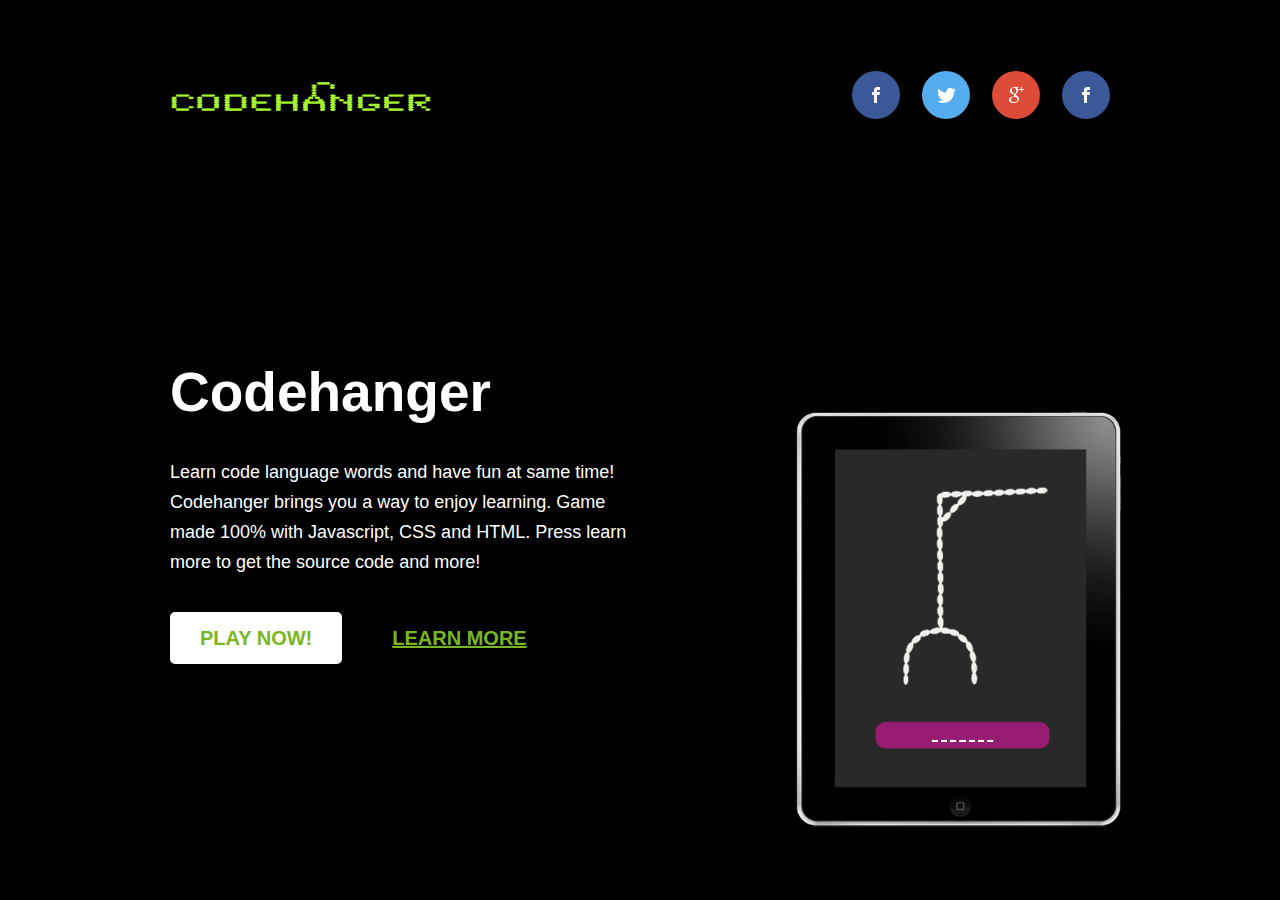
<file: public_html/index.html>
<!DOCTYPE HTML>
<html>
<head>
    <meta charset="utf-8">
    <meta name="viewport" content="width=device-width, initial-scale=1">
    <meta name="description" content="">
    <title>Codehanger</title>
    <link rel="shortcut icon" href="favicon.ico">
    <link rel="stylesheet" href="style.css">
</head>
<body class="no-js">
    <section class="main">
        <header>
            <div class="wrap">
                <div class="logo">
                    <a href="/">
                        <img src="upload/logo.png" width="262" height="52" alt="Codehanger">
                    </a>
                </div><!-- logo -->
                <div class="social">
                    <ul class="clearfix">
                        <li><a class="social-facebook" href="#" title="facebook">facebook</a></li>
                        <li><a class="social-twitter" href="#" title="twitter">twitter</a></li>
                        <li><a class="social-googleplus" href="#" title="google plus">google plus</a></li>
                        <li><a class= "mute" href="#" id= "mute" title= "mute button">toggle sound</a></li>
                    </ul>
                </div><!--social -->

            </div><!-- wrap game description-->
        </header>
        <section class="promo">
            <div class="wrap">
                <div class="promo-text">
                    <div class="promo-title">Codehanger</div>
                    <p>Learn code language words and have fun at same time! Codehanger brings you a way to enjoy learning.
                        Game made 100% with Javascript, CSS and HTML. Press learn more to get the source code and more!</p>
                    <p><a class="promo-button" href="newgame.html">PLAY NOW!</a> &nbsp; <a class="promo-link" href="https://github.com/elifali/codehangers">Learn more</a></p>
                </div><!-- promo-text -->
                <img src="upload/promo.png" width="333" height="551" alt="">
            </div><!-- wrap -->
        </section><!-- promo sectionen ends here-->
    <script src="js/jquery.js"></script>
    <script src="js/library.js"></script>
    <script src="js/script.js"></script>
    <script src="js/retina.js"></script>
    <audio id="background_audio" preload="auto" src="music/musictrack1.mp3" loop="true" autobuffer>
Your webbbrowser is not supported.
</audio>

<script> /* script made for the audio to not repeat or stop when changing html page, it continues the song when you switch html page  */
/* Sets up the cookie value and when it expires */
function setCookie(c_name,value,exdays)
{
    var exdate=new Date();
    exdate.setDate(exdate.getDate() + exdays);
    var c_value=escape(value) + ((exdays==null) ? "" : "; expires="+exdate.toUTCString());
    document.cookie=c_name + "=" + c_value;
}

function getCookie(c_name)
{
    var i,x,y,ARRcookies=document.cookie.split(";");
    for (i=0;i<ARRcookies.length;i++)
    {
      x=ARRcookies[i].substr(0,ARRcookies[i].indexOf("="));
      y=ARRcookies[i].substr(ARRcookies[i].indexOf("=")+1);
      x=x.replace(/^\s+|\s+$/g,"");
      if (x==c_name)
        {
        return unescape(y);
        }
      }
}
/*Gets the elment "audio" which is our mp3 track and continues to play the song based on currenttime and how far the song got before you switched html page */
var song = document.getElementsByTagName('audio')[0];
var played = false;
var tillPlayed = getCookie('timePlayed');
function update()
{
    if(!played){
        if(tillPlayed){
        song.currentTime = tillPlayed;
        song.play();
        played = true;
        }
        else {
                song.play();
                played = true;
        }
    }

    else {
    setCookie('timePlayed', song.currentTime);
    }
}
/*updates the track cookie  */
setInterval(update,1000);
</script>
<script>
var audio = document.getElementById('background_audio');

/*Mute function for the song to stop playing when you click the mute button */
document.getElementById('mute').addEventListener('click', function (e)
{
    e = e || window.event;
    audio.muted = !audio.muted;
    e.preventDefault();
}, false);
</script>

</body>
</html>
</file>
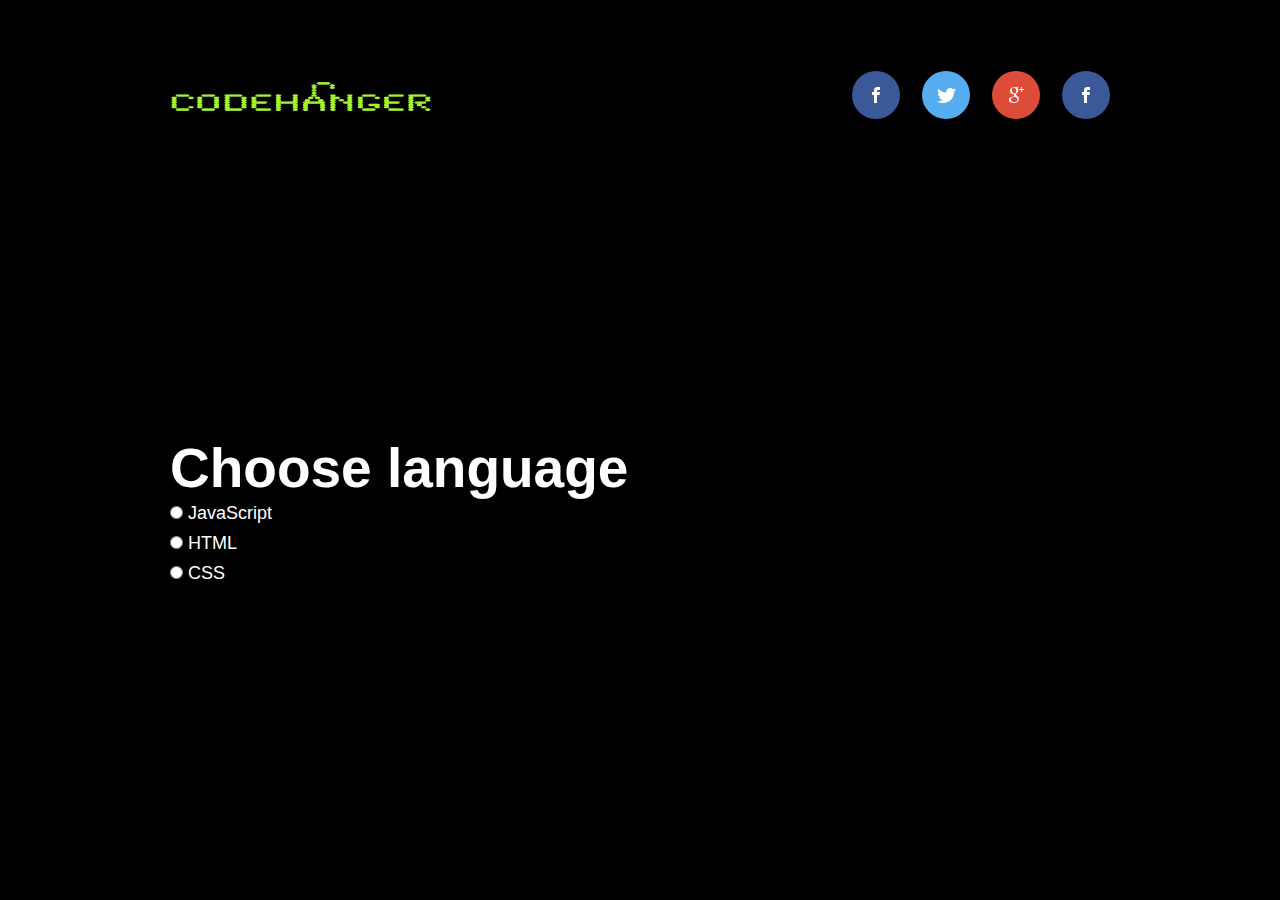
<file: public_html/newgame.html>
<!DOCTYPE HTML>
<html>
<head>
    <meta charset="utf-8">
    <meta name="viewport" content="width=device-width, initial-scale=1">
    <meta name="description" content="">
    <title>Codehanger</title>
    <link rel="shortcut icon" href="favicon.ico">
    <link rel="stylesheet" href="style.css">
</head>
<body class="no-js">
    <section class="main">
        <header>
            <div class="wrap"> <!-- Wrap -->
                <div class="logo">
                    <a href="/">
                        <img src="upload/logo.png" width="262" height="52" alt="Codehanger">
                    </a>
                </div>
                <div class="social"> <!-- Social -->
                    <ul class="clearfix">
                        <li><a class="social-facebook" href="#" title="facebook">facebook</a></li>
                        <li><a class="social-twitter" href="#" title="twitter">twitter</a></li>
                        <li><a class="social-googleplus" href="#" title="google plus">google plus</a></li>
                        <li><a class= "mute" href="#" id= "mute" title= "mute button">toggle sound</a></li>
                    </ul>
                </div>

            </div>
        </header>
        <section class="promo">
            <div class="wrap"> <!-- Wrappp -->
                <div class="promo-text">
                    <div class="promo-title">Choose language</div>
                    <input type="radio" name="option" value="javascript" onclick="location.href='rules/hangman-rulejavascript.html'"/> JavaScript <br/>
                    <input type="radio" name="option" value="html" onclick="location.href='rules/hangman-rulehtml.html'" /> HTML<br/>
                     <input type="radio" name="option" value="css " onclick="location.href='rules/hangman-rulecss.html'"/> CSS <br/>
            </div>
        </section>
        <!--scripts-->
<script src="js/jquery.js"></script>
<script src="js/library.js"></script>
<script src="js/script.js"></script>
<script src="js/retina.js"></script>
    
<audio id="background_audio" preload="auto" src="music/musictrack1.mp3" loop autobuffer> <!--audio-->
	Your webbbrowser is not supported.
</audio>

<script>

function setCookie(c_name,value,exdays)
{
    var exdate = new Date();
    exdate.setDate( exdate.getDate() + exdays );
    var c_value = escape( value ) + ( ( exdays==null ) ? "" : "; expires="+exdate.toUTCString() );
    document.cookie = c_name + "=" + c_value;
}

function getCookie( c_name )
{
    var i,x,y,ARRcookies = document.cookie.split(";");
    for ( i=0; i<ARRcookies.length; i++ )
    {
      x = ARRcookies[i].substr( 0,ARRcookies[i].indexOf( "=" ) );
      y = ARRcookies[i].substr( ARRcookies[i].indexOf( "=" ) +1 );
      x = x.replace( /^\s+|\s+$/g,"" );
      if ( x == c_name )
        {
        	return unescape(y);
        }
      }
}

var song = document.getElementsByTagName('audio')[0];
var played = false;
var tillPlayed = getCookie('timePlayed');
function update()
{
    if( !played ){
        if(tillPlayed){
        song.currentTime = tillPlayed;
        song.play();
        played = true;
        }
        else {
                song.play();
                played = true;
        }
    }

    else {
    setCookie( 'timePlayed', song.currentTime );
    }
}
setInterval(update,1000);
</script>
<script>
var audio = document.getElementById('background_audio');

document.getElementById('mute').addEventListener('click', function (e)
{
    e = e || window.event;
    audio.muted = !audio.muted;
    e.preventDefault();
}, false);
</script>
</file>
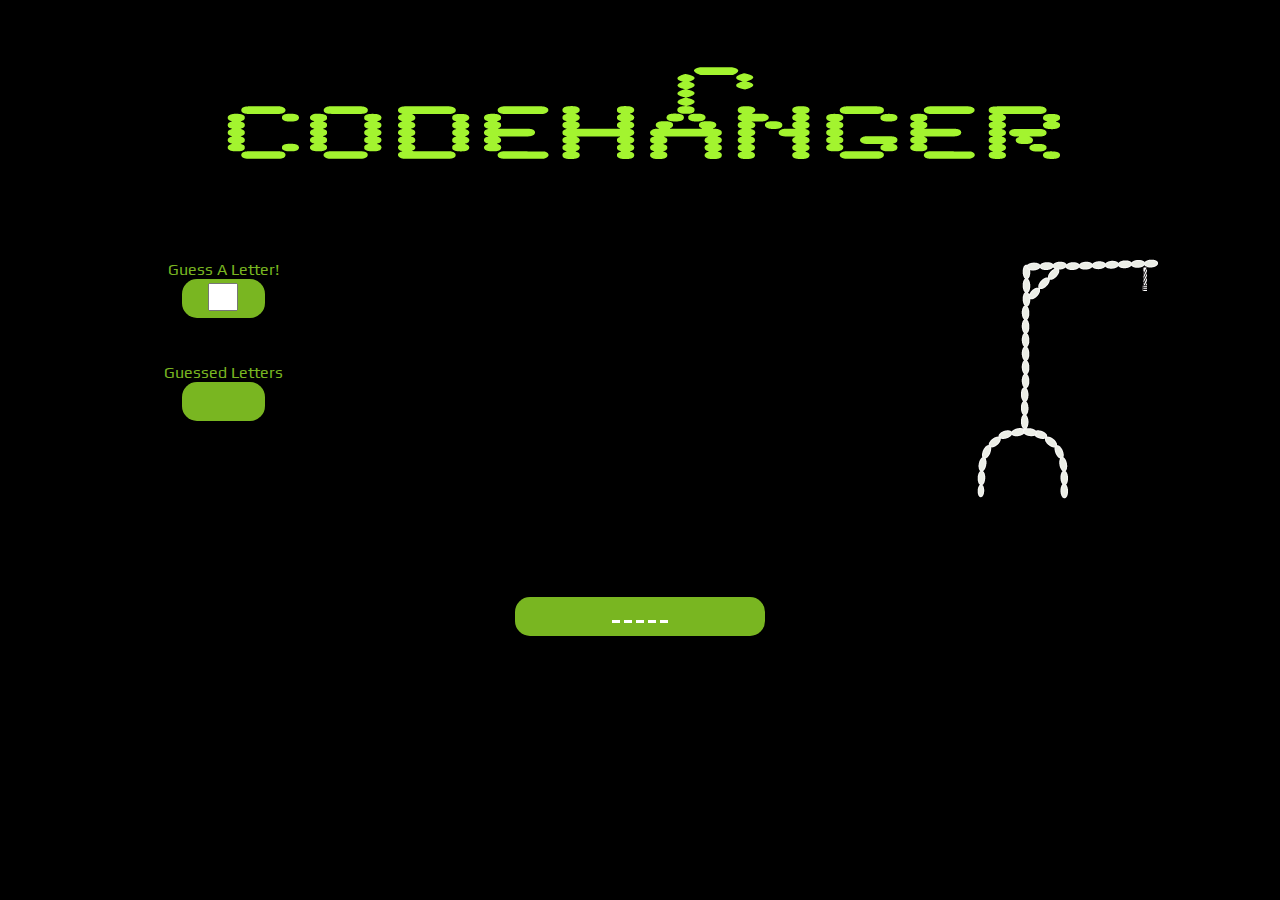
<file: public_html/rules/hangman-rulecss.html>
<!doctype html>
<html>
<head>
    <title>Hangman Game</title>

    <link href='http://fonts.googleapis.com/css?family=Play' rel='stylesheet' type='text/css'>
    <link rel="stylesheet" type="text/css" href="../page.css">
    <link rel="stylesheet" type="text/css" href="../lib/sweet-alert.css">
    <script src="../lib/sweet-alert.min.js"></script>
</head>
<div class="logo1">
<img src="../images/codehangerlogo.png" alt="codehanger">
</div>

<body>
  <audio id="background_audio" preload="auto" src="../music/musictrack1.mp3" loop="true" autobuffer>
Unsupported in Firefox
</audio>

<script>

function setCookie(c_name,value,exdays)
{
    var exdate=new Date();
    exdate.setDate(exdate.getDate() + exdays);
    var c_value=escape(value) + ((exdays==null) ? "" : "; expires="+exdate.toUTCString());
    document.cookie=c_name + "=" + c_value;
}

function getCookie(c_name)
{
    var i,x,y,ARRcookies=document.cookie.split(";");
    for (i=0;i<ARRcookies.length;i++)
    {
      x=ARRcookies[i].substr(0,ARRcookies[i].indexOf("="));
      y=ARRcookies[i].substr(ARRcookies[i].indexOf("=")+1);
      x=x.replace(/^\s+|\s+$/g,"");
      if (x==c_name)
        {
        return unescape(y);
        }
      }
}

var song = document.getElementsByTagName('audio')[0];
var played = false;
var tillPlayed = getCookie('timePlayed');
function update()
{
    if(!played){
        if(tillPlayed){
        song.currentTime = tillPlayed;
        song.play();
        played = true;
        }
        else {
                song.play();
                played = true;
        }
    }

    else {
    setCookie('timePlayed', song.currentTime);
    }
}
setInterval(update,1000);
</script>
<script>
var audio = document.getElementById('background_audio');

document.getElementById('mute').addEventListener('click', function (e)
{
    e = e || window.event;
    audio.muted = !audio.muted;
    e.preventDefault();
}, false);
</script>

  <!-- Inkludera jQuery -->
<script src="https://code.jquery.com/jquery-1.9.1.min.js"></script>
    <div class='topmatter'> <!-- encloses topmatter -->
      <div class='hang-container'>
        <div class='scaffolding-top'></div>
        <div class='scaffolding-left'></div>

        <div class='draw-area'>
          <div class='rope'></div>
        </div>

        <div class='scaffolding-base'></div>
      </div>
      <div class='side-container'>
        <div class='container-title'>Guess A Letter!</div>
        <div class='input-area'>
          <input id='letter-input' type='text' maxlength='1'>
        </div>
      </div>

      <div class='side-container'>
        <div class='container-title'>Guessed Letters</div>
        <div id="wrong-letters" class='input-area'></div>
      </div>
    </div>
    <div class='bottommatter'>
        <div class='word-box'>
            <div class='word-display'>
            </div>
        </div>
    </div>
</body>
<script src='../ui.js'></script>
<script src='rules-css.js'></script>
<script src='../game.js'></script>
</html>
</file>
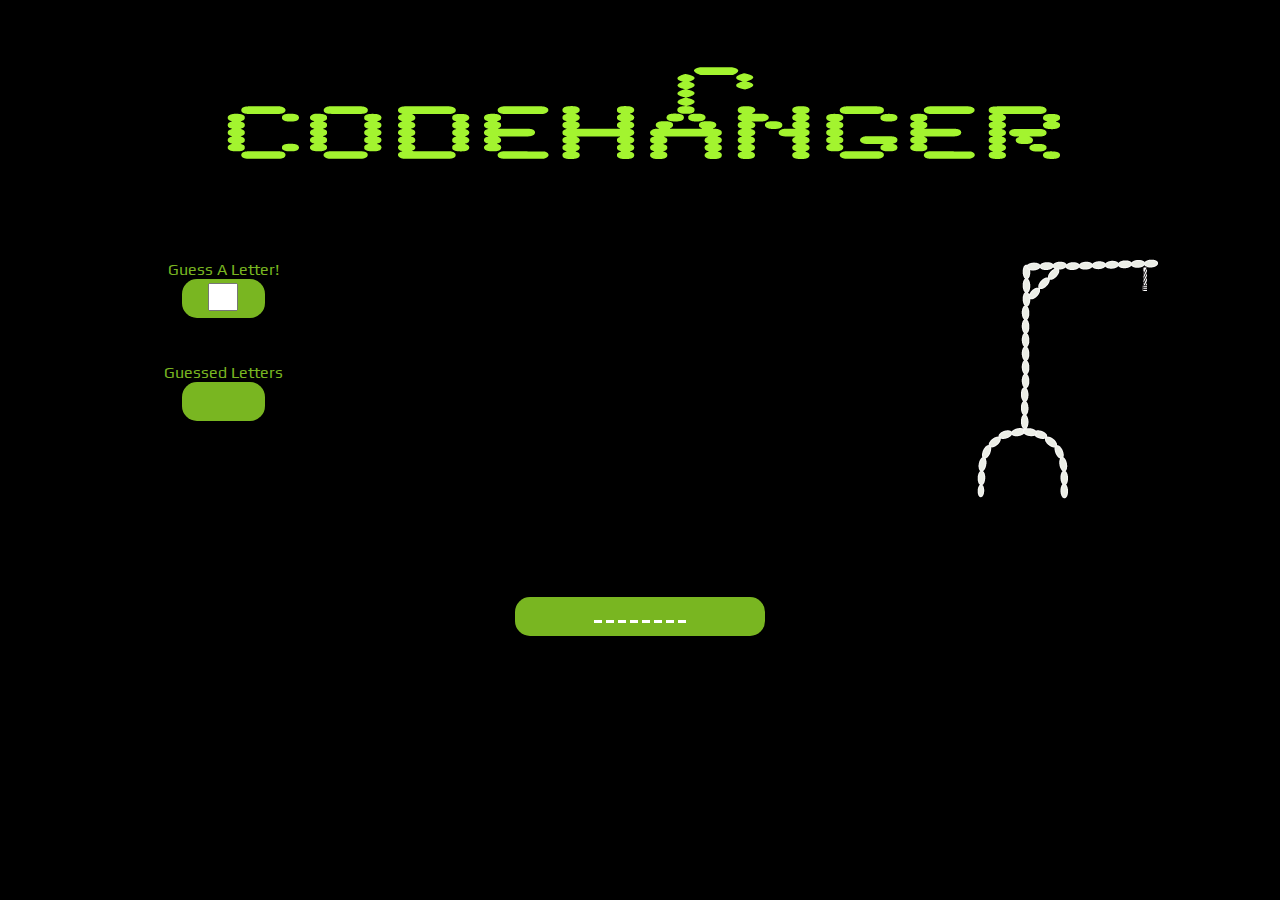
<file: public_html/rules/hangman-rulehtml.html>
<!doctype html>
<html>
<head>
    <title>Hangman Game</title>

    <link href='http://fonts.googleapis.com/css?family=Play' rel='stylesheet' type='text/css'>
    <link rel="stylesheet" type="text/css" href="../page.css">
    <link rel="stylesheet" type="text/css" href="../lib/sweet-alert.css">
    <script src="../lib/sweet-alert.min.js"></script>
</head>
<div class="logo1">
<img src="../images/codehangerlogo.png" alt="codehanger">
</div>

<body>
  <audio id="background_audio" preload="auto" src="../music/musictrack1.mp3" loop="true" autobuffer>
Unsupported in Firefox
</audio>

<script>

function setCookie(c_name,value,exdays)
{
    var exdate=new Date();
    exdate.setDate(exdate.getDate() + exdays);
    var c_value=escape(value) + ((exdays==null) ? "" : "; expires="+exdate.toUTCString());
    document.cookie=c_name + "=" + c_value;
}

function getCookie(c_name)
{
    var i,x,y,ARRcookies=document.cookie.split(";");
    for (i=0;i<ARRcookies.length;i++)
    {
      x=ARRcookies[i].substr(0,ARRcookies[i].indexOf("="));
      y=ARRcookies[i].substr(ARRcookies[i].indexOf("=")+1);
      x=x.replace(/^\s+|\s+$/g,"");
      if (x==c_name)
        {
        return unescape(y);
        }
      }
}

var song = document.getElementsByTagName('audio')[0];
var played = false;
var tillPlayed = getCookie('timePlayed');
function update()
{
    if(!played){
        if(tillPlayed){
        song.currentTime = tillPlayed;
        song.play();
        played = true;
        }
        else {
                song.play();
                played = true;
        }
    }

    else {
    setCookie('timePlayed', song.currentTime);
    }
}
setInterval(update,1000);
</script>
<script>
var audio = document.getElementById('background_audio');

document.getElementById('mute').addEventListener('click', function (e)
{
    e = e || window.event;
    audio.muted = !audio.muted;
    e.preventDefault();
}, false);
</script>

  <!-- Inkludera jQuery -->
<script src="https://code.jquery.com/jquery-1.9.1.min.js"></script>
    <div class='topmatter'> <!-- encloses topmatter -->
      <div class='hang-container'>
        <div class='scaffolding-top'></div>
        <div class='scaffolding-left'></div>

        <div class='draw-area'>
          <div class='rope'></div>
        </div>

        <div class='scaffolding-base'></div>
      </div>
      <div class='side-container'>
        <div class='container-title'>Guess A Letter!</div>
        <div class='input-area'>
          <input id='letter-input' type='text' maxlength='1'>
        </div>
      </div>

      <div class='side-container'>
        <div class='container-title'>Guessed Letters</div>
        <div id="wrong-letters" class='input-area'></div>
      </div>
    </div>
    <div class='bottommatter'>
        <div class='word-box'>
            <div class='word-display'>
            </div>
        </div>
    </div>
</body>
<script src='../ui.js'></script>
<script src='rules-html.js'></script>
<script src='../game.js'></script>
</html>
</file>
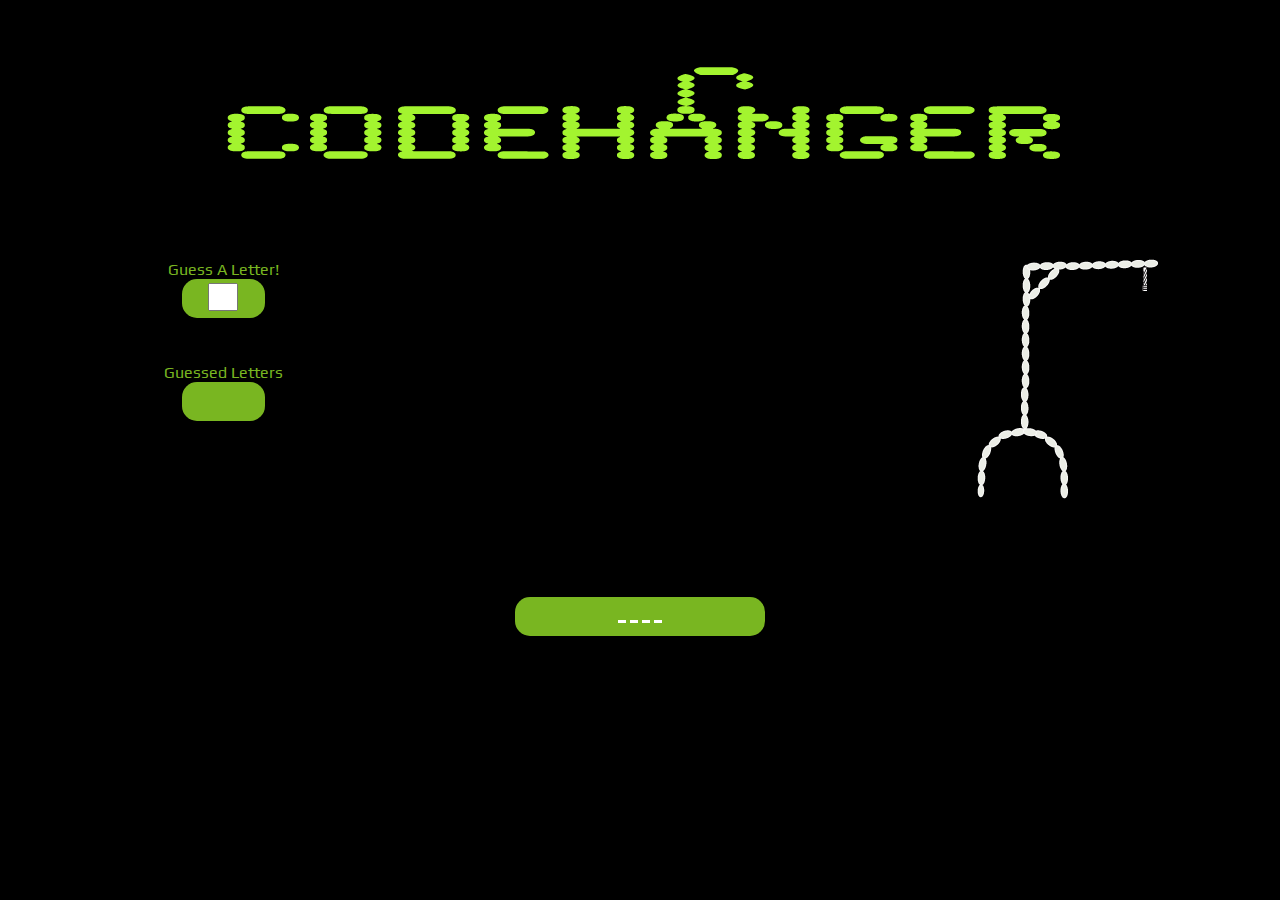
<file: public_html/rules/hangman-rulejavascript.html>
<!doctype html>
<html>
<head>
    <title>Hangman Game</title>
    <!-- links to fonts, stylesheets and scripts -->
    <link href='http://fonts.googleapis.com/css?family=Play' rel='stylesheet' type='text/css'>
    <link rel="stylesheet" type="text/css" href="../page.css">
    <link rel="stylesheet" type="text/css" href="../lib/sweet-alert.css">
    <script src="../lib/sweet-alert.min.js"></script>
    <!-- end of links to fonts, stylesheets and scripts -->
</head>
<!--dividing a img to a divclass-->
<div class="logo1">
<img src="../images/codehangerlogo.png" alt="codehanger">
</div>
<!--end of div-->

<body>
  <!--audio insert-->
  <audio id="background_audio" preload="auto" src="../music/musictrack1.mp3" loop="true" autobuffer>
Unsupported in Firefox
</audio>


<script>

function setCookie(c_name,value,exdays)
{
    var exdate=new Date();
    exdate.setDate(exdate.getDate() + exdays);
    var c_value=escape(value) + ((exdays==null) ? "" : "; expires="+exdate.toUTCString());
    document.cookie=c_name + "=" + c_value;
}

function getCookie(c_name)
{
    var i,x,y,ARRcookies=document.cookie.split(";");
    for (i=0;i<ARRcookies.length;i++)
    {
      x=ARRcookies[i].substr(0,ARRcookies[i].indexOf("="));
      y=ARRcookies[i].substr(ARRcookies[i].indexOf("=")+1);
      x=x.replace(/^\s+|\s+$/g,"");
      if (x==c_name)
        {
        return unescape(y);
        }
      }
}

var song = document.getElementsByTagName('audio')[0];
var played = false;
var tillPlayed = getCookie('timePlayed');
function update()
{
    if(!played){
        if(tillPlayed){
        song.currentTime = tillPlayed;
        song.play();
        played = true;
        }
        else {
                song.play();
                played = true;
        }
    }

    else {
    setCookie('timePlayed', song.currentTime);
    }
}
setInterval(update,1000);
</script>
<script>
var audio = document.getElementById('background_audio');

document.getElementById('mute').addEventListener('click', function (e)
{
    e = e || window.event;
    audio.muted = !audio.muted;
    e.preventDefault();
}, false);
</script><!--end of audio-->

  <!-- Inkludera jQuery -->
<script src="https://code.jquery.com/jquery-1.9.1.min.js"></script>
    <div class='topmatter'> <!-- encloses topmatter -->
      <div class='hang-container'>
        <div class='scaffolding-top'></div>
        <div class='scaffolding-left'></div>

        <div class='draw-area'>
          <div class='rope'></div>
        </div>

        <div class='scaffolding-base'></div>
      </div>
      <div class='side-container'>
        <div class='container-title'>Guess A Letter!</div>
        <div class='input-area'>
          <input id='letter-input' type='text' maxlength='1'>
        </div>
      </div>

      <div class='side-container'>
        <div class='container-title'>Guessed Letters</div>
        <div id="wrong-letters" class='input-area'></div>
      </div>
    </div>
    <div class='bottommatter'>
        <div class='word-box'>
            <div class='word-display'>
            </div>
        </div>
    </div>
</body>
<script src='../ui.js'></script>
<script src='rules-javascript.js'></script>
<script src='../game.js'></script>
</html>
</file>
<file: public_html/page.css>
body {
    font-family: 'Play';
    font-weight:normal;
    font-size:16px;
	background-color: #000;
}
/* Topmatter */
.topmatter {
    height:210px;
}
.bottommatter{
    background: #000;
    height:auto;
}
/* For the left 'Guess A Letter!' and 'Guessed Letter' boxes. */
.side-container {
    margin-top:45px;
    margin-left:130px;
    width:170px;
    text-align:center;
}
.container-title {
    color:#79b621;
}
.input-area {
    width:75px;
    height:31px;
    margin:auto;
    padding:3pt;
    border: none;
    -moz-border-radius:15px;
    -webkit-border-radius:15px;
    border-radius:15px;
    background:#79b621;
}
#letter-input {
    width:17pt;
    font-size:14pt;
    text-align:center;
}
.guessed-letter {
    color: #FFF;
}
/* Word Box */
.word-box {
    width:250px;
    margin:auto;
    margin-top:10%;
    text-align:center;
}
.word-display {
    background:#79b621;
    border: none;
    height:31px;
    padding:3pt;
    -moz-border-radius:15px;
    -webkit-border-radius:15px;
    border-radius:15px;
}
.shown-letter {
    border-bottom: 3px #fff solid;
    padding: 0 2px;
    margin: 0 2px;
    color:#fff;
}
/* Hangman Area */
.hang-container {
    margin-top:-10px;
    margin-right: 90px;
    width:220px;
    height:255px;
    float:right;
    background-image: url("images/hangerAY.png");

}



.head {
    margin-top: 1px;
    margin-left: 167px;
    height:30px;
    width:30px;
    background-image: url("images/head.png");

}
.armbox {
    width:100px;
    margin-left: 132px;
    margin-top: -2px;
}
.leftarm {
    float:left;
    height:10px;
    width:45px;
    background-image: url("images/leftarm.png");
}
.rightarm {
    float:right;
    height:10px;
    width:45px;
    background-image: url("images/rightarm.png");
}
.torso {
    margin:auto;
    width:20px;
    height:50px;
    background-image: url("images/torso.png");
}
.legbox {
    margin-left:166px;
    height:60px;
    width:30px;
}
.leftleg {
    float:left;
    width:10px;
    height:56px;
    margin-left: 2px;
    margin-top:-7px;
    background-image: url("images/leftleg.png");
}
.rightleg {
    float:right;
    width:10px;
    height:60px;
    margin-left: 93px;
    margin-top:-5px;
    background-image: url("images/rightleg.png");
}
.pelvis {
    margin:auto;
    height:10px;
    width:10px;
    background:#000;
}


.logo1 {
    display: block;
    margin-left: 17%;
		margin-top: 2%;
	}

.rope {
    margin:auto;
    height:25px;
    width:5px;
    margin-left: 180px;
    margin-top: 16px;
    background-image: url("images/rope.png");
</file>
<file: public_html/lib/sweet-alert.css>
@import url(//fonts.googleapis.com/css?family=Open+Sans:400,600,700,300);
.sweet-overlay {
  background-color: rgba(0, 0, 0, 0.4);
  position: fixed;
  left: 0;
  right: 0;
  top: 0;
  bottom: 0;
  display: none;
  z-index: 1000; }

.sweet-alert {
  background-color: white;
  font-family: 'Open Sans', sans-serif;
  width: 478px;
  padding: 17px;
  border-radius: 5px;
  text-align: center;
  position: fixed;
  left: 50%;
  top: 50%;
  margin-left: -256px;
  margin-top: -200px;
  overflow: hidden;
  display: none;
  z-index: 2000; }
  @media all and (max-width: 540px) {
    .sweet-alert {
      width: auto;
      margin-left: 0;
      margin-right: 0;
      left: 15px;
      right: 15px; } }
  .sweet-alert h2 {
    color: #575757;
    font-size: 30px;
    text-align: center;
    font-weight: 600;
    text-transform: none;
    position: relative;
    margin: 25px 0;
    padding: 0;
    line-height: 25px;
    display: block; }
  .sweet-alert p {
    color: #797979;
    font-size: 16px;
    text-align: center;
    font-weight: 300;
    position: relative;
    margin: 0;
    padding: 0;
    line-height: normal; }
  .sweet-alert button {
    background-color: #AEDEF4;
    color: white;
    border: none;
    box-shadow: none;
    font-size: 17px;
    font-weight: 500;
    border-radius: 5px;
    padding: 10px 32px;
    margin: 26px 5px 0 5px;
    cursor: pointer; }
    .sweet-alert button:focus {
      outline: none;
      box-shadow: 0 0 2px rgba(128, 179, 235, 0.5), inset 0 0 0 1px rgba(0, 0, 0, 0.05); }
    .sweet-alert button:hover {
      background-color: #a1d9f2; }
    .sweet-alert button:active {
      background-color: #81ccee; }
    .sweet-alert button.cancel {
      background-color: #D0D0D0; }
      .sweet-alert button.cancel:hover {
        background-color: #c8c8c8; }
      .sweet-alert button.cancel:active {
        background-color: #b6b6b6; }
      .sweet-alert button.cancel:focus {
        box-shadow: rgba(197, 205, 211, 0.8) 0px 0px 2px, rgba(0, 0, 0, 0.0470588) 0px 0px 0px 1px inset !important; }
    .sweet-alert button::-moz-focus-inner {
      border: 0; }
  .sweet-alert[data-has-cancel-button=false] button {
    box-shadow: none !important; }
  .sweet-alert .icon {
    width: 80px;
    height: 80px;
    border: 4px solid gray;
    border-radius: 50%;
    margin: 20px auto;
    padding: 0;
    position: relative;
    box-sizing: content-box; }
    .sweet-alert .icon.error {
      border-color: #F27474; }
      .sweet-alert .icon.error .x-mark {
        position: relative;
        display: block; }
      .sweet-alert .icon.error .line {
        position: absolute;
        height: 5px;
        width: 47px;
        background-color: #F27474;
        display: block;
        top: 37px;
        border-radius: 2px; }
        .sweet-alert .icon.error .line.left {
          -webkit-transform: rotate(45deg);
          transform: rotate(45deg);
          left: 17px; }
        .sweet-alert .icon.error .line.right {
          -webkit-transform: rotate(-45deg);
          transform: rotate(-45deg);
          right: 16px; }
    .sweet-alert .icon.warning {
      border-color: #F8BB86; }
      .sweet-alert .icon.warning .body {
        position: absolute;
        width: 5px;
        height: 47px;
        left: 50%;
        top: 10px;
        border-radius: 2px;
        margin-left: -2px;
        background-color: #F8BB86; }
      .sweet-alert .icon.warning .dot {
        position: absolute;
        width: 7px;
        height: 7px;
        border-radius: 50%;
        margin-left: -3px;
        left: 50%;
        bottom: 10px;
        background-color: #F8BB86; }
    .sweet-alert .icon.info {
      border-color: #C9DAE1; }
      .sweet-alert .icon.info::before {
        content: "";
        position: absolute;
        width: 5px;
        height: 29px;
        left: 50%;
        bottom: 17px;
        border-radius: 2px;
        margin-left: -2px;
        background-color: #C9DAE1; }
      .sweet-alert .icon.info::after {
        content: "";
        position: absolute;
        width: 7px;
        height: 7px;
        border-radius: 50%;
        margin-left: -3px;
        top: 19px;
        background-color: #C9DAE1; }
    .sweet-alert .icon.success {
      border-color: #A5DC86; }
      .sweet-alert .icon.success::before, .sweet-alert .icon.success::after {
        content: '';
        border-radius: 50%;
        position: absolute;
        width: 60px;
        height: 120px;
        background: white;
        -webkit-transform: rotate(45deg);
        transform: rotate(45deg); }
      .sweet-alert .icon.success::before {
        border-radius: 120px 0 0 120px;
        top: -7px;
        left: -33px;
        -webkit-transform: rotate(-45deg);
        transform: rotate(-45deg);
        -webkit-transform-origin: 60px 60px;
        transform-origin: 60px 60px; }
      .sweet-alert .icon.success::after {
        border-radius: 0 120px 120px 0;
        top: -11px;
        left: 30px;
        -webkit-transform: rotate(-45deg);
        transform: rotate(-45deg);
        -webkit-transform-origin: 0px 60px;
        transform-origin: 0px 60px; }
      .sweet-alert .icon.success .placeholder {
        width: 80px;
        height: 80px;
        border: 4px solid rgba(165, 220, 134, 0.2);
        border-radius: 50%;
        box-sizing: content-box;
        position: absolute;
        left: -4px;
        top: -4px;
        z-index: 2; }
      .sweet-alert .icon.success .fix {
        width: 5px;
        height: 90px;
        background-color: white;
        position: absolute;
        left: 28px;
        top: 8px;
        z-index: 1;
        -webkit-transform: rotate(-45deg);
        transform: rotate(-45deg); }
      .sweet-alert .icon.success .line {
        height: 5px;
        background-color: #A5DC86;
        display: block;
        border-radius: 2px;
        position: absolute;
        z-index: 2; }
        .sweet-alert .icon.success .line.tip {
          width: 25px;
          left: 14px;
          top: 46px;
          -webkit-transform: rotate(45deg);
          transform: rotate(45deg); }
        .sweet-alert .icon.success .line.long {
          width: 47px;
          right: 8px;
          top: 38px;
          -webkit-transform: rotate(-45deg);
          transform: rotate(-45deg); }
    .sweet-alert .icon.custom {
      background-size: contain;
      border-radius: 0;
      border: none;
      background-position: center center;
      background-repeat: no-repeat; }

/*
 * Animations
 */
@-webkit-keyframes showSweetAlert {
  0% {
    transform: scale(0.7);
    -webkit-transform: scale(0.7); }
  45% {
    transform: scale(1.05);
    -webkit-transform: scale(1.05); }
  80% {
    transform: scale(0.95);
    -webkit-tranform: scale(0.95); }
  100% {
    transform: scale(1);
    -webkit-transform: scale(1); } }
@-moz-keyframes showSweetAlert {
  0% {
    transform: scale(0.7);
    -webkit-transform: scale(0.7); }
  45% {
    transform: scale(1.05);
    -webkit-transform: scale(1.05); }
  80% {
    transform: scale(0.95);
    -webkit-tranform: scale(0.95); }
  100% {
    transform: scale(1);
    -webkit-transform: scale(1); } }
@keyframes showSweetAlert {
  0% {
    transform: scale(0.7);
    -webkit-transform: scale(0.7); }
  45% {
    transform: scale(1.05);
    -webkit-transform: scale(1.05); }
  80% {
    transform: scale(0.95);
    -webkit-tranform: scale(0.95); }
  100% {
    transform: scale(1);
    -webkit-transform: scale(1); } }
@-webkit-keyframes hideSweetAlert {
  0% {
    transform: scale(1);
    -webkit-transform: scale(1); }
  100% {
    transform: scale(0.5);
    -webkit-transform: scale(0.5); } }
@-moz-keyframes hideSweetAlert {
  0% {
    transform: scale(1);
    -webkit-transform: scale(1); }
  100% {
    transform: scale(0.5);
    -webkit-transform: scale(0.5); } }
@keyframes hideSweetAlert {
  0% {
    transform: scale(1);
    -webkit-transform: scale(1); }
  100% {
    transform: scale(0.5);
    -webkit-transform: scale(0.5); } }
.showSweetAlert {
  -webkit-animation: showSweetAlert 0.3s;
  -moz-animation: showSweetAlert 0.3s;
  animation: showSweetAlert 0.3s; }

.hideSweetAlert {
  -webkit-animation: hideSweetAlert 0.2s;
  -moz-animation: hideSweetAlert 0.2s;
  animation: hideSweetAlert 0.2s; }

@-webkit-keyframes animateSuccessTip {
  0% {
    width: 0;
    left: 1px;
    top: 19px; }
  54% {
    width: 0;
    left: 1px;
    top: 19px; }
  70% {
    width: 50px;
    left: -8px;
    top: 37px; }
  84% {
    width: 17px;
    left: 21px;
    top: 48px; }
  100% {
    width: 25px;
    left: 14px;
    top: 45px; } }
@-moz-keyframes animateSuccessTip {
  0% {
    width: 0;
    left: 1px;
    top: 19px; }
  54% {
    width: 0;
    left: 1px;
    top: 19px; }
  70% {
    width: 50px;
    left: -8px;
    top: 37px; }
  84% {
    width: 17px;
    left: 21px;
    top: 48px; }
  100% {
    width: 25px;
    left: 14px;
    top: 45px; } }
@keyframes animateSuccessTip {
  0% {
    width: 0;
    left: 1px;
    top: 19px; }
  54% {
    width: 0;
    left: 1px;
    top: 19px; }
  70% {
    width: 50px;
    left: -8px;
    top: 37px; }
  84% {
    width: 17px;
    left: 21px;
    top: 48px; }
  100% {
    width: 25px;
    left: 14px;
    top: 45px; } }
@-webkit-keyframes animateSuccessLong {
  0% {
    width: 0;
    right: 46px;
    top: 54px; }
  65% {
    width: 0;
    right: 46px;
    top: 54px; }
  84% {
    width: 55px;
    right: 0px;
    top: 35px; }
  100% {
    width: 47px;
    right: 8px;
    top: 38px; } }
@-moz-keyframes animateSuccessLong {
  0% {
    width: 0;
    right: 46px;
    top: 54px; }
  65% {
    width: 0;
    right: 46px;
    top: 54px; }
  84% {
    width: 55px;
    right: 0px;
    top: 35px; }
  100% {
    width: 47px;
    right: 8px;
    top: 38px; } }
@keyframes animateSuccessLong {
  0% {
    width: 0;
    right: 46px;
    top: 54px; }
  65% {
    width: 0;
    right: 46px;
    top: 54px; }
  84% {
    width: 55px;
    right: 0px;
    top: 35px; }
  100% {
    width: 47px;
    right: 8px;
    top: 38px; } }
@-webkit-keyframes rotatePlaceholder {
  0% {
    transform: rotate(-45deg);
    -webkit-transform: rotate(-45deg); }
  5% {
    transform: rotate(-45deg);
    -webkit-transform: rotate(-45deg); }
  12% {
    transform: rotate(-405deg);
    -webkit-transform: rotate(-405deg); }
  100% {
    transform: rotate(-405deg);
    -webkit-transform: rotate(-405deg); } }
@-moz-keyframes rotatePlaceholder {
  0% {
    transform: rotate(-45deg);
    -webkit-transform: rotate(-45deg); }
  5% {
    transform: rotate(-45deg);
    -webkit-transform: rotate(-45deg); }
  12% {
    transform: rotate(-405deg);
    -webkit-transform: rotate(-405deg); }
  100% {
    transform: rotate(-405deg);
    -webkit-transform: rotate(-405deg); } }
@keyframes rotatePlaceholder {
  0% {
    transform: rotate(-45deg);
    -webkit-transform: rotate(-45deg); }
  5% {
    transform: rotate(-45deg);
    -webkit-transform: rotate(-45deg); }
  12% {
    transform: rotate(-405deg);
    -webkit-transform: rotate(-405deg); }
  100% {
    transform: rotate(-405deg);
    -webkit-transform: rotate(-405deg); } }
.animateSuccessTip {
  -webkit-animation: animateSuccessTip 0.75s;
  -moz-animation: animateSuccessTip 0.75s;
  animation: animateSuccessTip 0.75s; }

.animateSuccessLong {
  -webkit-animation: animateSuccessLong 0.75s;
  -moz-animation: animateSuccessLong 0.75s;
  animation: animateSuccessLong 0.75s; }

.icon.success.animate::after {
  -webkit-animation: rotatePlaceholder 4.25s ease-in;
  -moz-animation: rotatePlaceholder 4.25s ease-in;
  animation: rotatePlaceholder 4.25s ease-in; }

@-webkit-keyframes animateErrorIcon {
  0% {
    transform: rotateX(100deg);
    -webkit-transform: rotateX(100deg);
    opacity: 0; }
  100% {
    transform: rotateX(0deg);
    -webkit-transform: rotateX(0deg);
    opacity: 1; } }
@-moz-keyframes animateErrorIcon {
  0% {
    transform: rotateX(100deg);
    -webkit-transform: rotateX(100deg);
    opacity: 0; }
  100% {
    transform: rotateX(0deg);
    -webkit-transform: rotateX(0deg);
    opacity: 1; } }
@keyframes animateErrorIcon {
  0% {
    transform: rotateX(100deg);
    -webkit-transform: rotateX(100deg);
    opacity: 0; }
  100% {
    transform: rotateX(0deg);
    -webkit-transform: rotateX(0deg);
    opacity: 1; } }
.animateErrorIcon {
  -webkit-animation: animateErrorIcon 0.5s;
  -moz-animation: animateErrorIcon 0.5s;
  animation: animateErrorIcon 0.5s; }

@-webkit-keyframes animateXMark {
  0% {
    transform: scale(0.4);
    -webkit-transform: scale(0.4);
    margin-top: 26px;
    opacity: 0; }
  50% {
    transform: scale(0.4);
    -webkit-transform: scale(0.4);
    margin-top: 26px;
    opacity: 0; }
  80% {
    transform: scale(1.15);
    -webkit-transform: scale(1.15);
    margin-top: -6px; }
  100% {
    transform: scale(1);
    -webkit-transform: scale(1);
    margin-top: 0;
    opacity: 1; } }
@-moz-keyframes animateXMark {
  0% {
    transform: scale(0.4);
    -webkit-transform: scale(0.4);
    margin-top: 26px;
    opacity: 0; }
  50% {
    transform: scale(0.4);
    -webkit-transform: scale(0.4);
    margin-top: 26px;
    opacity: 0; }
  80% {
    transform: scale(1.15);
    -webkit-transform: scale(1.15);
    margin-top: -6px; }
  100% {
    transform: scale(1);
    -webkit-transform: scale(1);
    margin-top: 0;
    opacity: 1; } }
@keyframes animateXMark {
  0% {
    transform: scale(0.4);
    -webkit-transform: scale(0.4);
    margin-top: 26px;
    opacity: 0; }
  50% {
    transform: scale(0.4);
    -webkit-transform: scale(0.4);
    margin-top: 26px;
    opacity: 0; }
  80% {
    transform: scale(1.15);
    -webkit-transform: scale(1.15);
    margin-top: -6px; }
  100% {
    transform: scale(1);
    -webkit-transform: scale(1);
    margin-top: 0;
    opacity: 1; } }
.animateXMark {
  -webkit-animation: animateXMark 0.5s;
  -moz-animation: animateXMark 0.5s;
  animation: animateXMark 0.5s; }

@-webkit-keyframes pulseWarning {
  0% {
    border-color: #F8D486; }
  100% {
    border-color: #F8BB86; } }
@-moz-keyframes pulseWarning {
  0% {
    border-color: #F8D486; }
  100% {
    border-color: #F8BB86; } }
@keyframes pulseWarning {
  0% {
    border-color: #F8D486; }
  100% {
    border-color: #F8BB86; } }
.pulseWarning {
  -webkit-animation: pulseWarning 0.75s infinite alternate;
  -moz-animation: pulseWarning 0.75s infinite alternate;
  animation: pulseWarning 0.75s infinite alternate; }

@-webkit-keyframes pulseWarningIns {
  0% {
    background-color: #F8D486; }
  100% {
    background-color: #F8BB86; } }
@-moz-keyframes pulseWarningIns {
  0% {
    background-color: #F8D486; }
  100% {
    background-color: #F8BB86; } }
@keyframes pulseWarningIns {
  0% {
    background-color: #F8D486; }
  100% {
    background-color: #F8BB86; } }
.pulseWarningIns {
  -webkit-animation: pulseWarningIns 0.75s infinite alternate;
  -moz-animation: pulseWarningIns 0.75s infinite alternate;
  animation: pulseWarningIns 0.75s infinite alternate; }
</file>
<file: public_html/style.css>
/* reset -------------------------- */
html,
body,
div,
ul,
ol,
li,
dl,
dt,
dd,
h1,
h2,
h3,
h4,
h5,
h6,
pre,
form,
dfn,
del,
p,
blockquote,
fieldset,
input,
textarea,
select,
article,
aside,
details,
figcaption,
figure,
footer,
header,
hgroup,
nav,
section,
button,
canvas,
video {
    margin: 0;
    padding: 0;
}
h1,
h2,
h3,
h4,
h5,
h6,
pre,
code,
address,
caption,
cite,
code,
th,
dfn,
del {
    font-weight: normal;
    font-style: normal;
}
ul,
ol {
    list-style: none;
}
fieldset,
img {
    border: none;
}
caption,
th {
    text-align: left;
}
table {
    border-collapse: collapse;
    border-spacing: 0;
}
input[type="button"],
input[type="submit"],
input[type="reset"],
button {
    cursor: pointer;
    line-height: normal;
}
button,
input {
    line-height: normal;
}
input[type="hidden"],
[hidden],
.hidden {
    display: none;
}
textarea {
    overflow: auto;
    resize: none;
}
article,
aside,
details,
figcaption,
figure,
footer,
header,
nav,
section,
.clearfix {
    display: block;
}
audio,
canvas,
video {
    display: inline-block;
}
a > img {
    vertical-align: bottom;
}
strong,
b {
    font-weight: bold;
}
em,
i {
    font-style: italic;
}
del {
    text-decoration: line-through;
}
:focus {
    outline: none;
}


/* tools -------------------------- */
.clear {
    clear: both;
    display: block;
    line-height: 0;
    height: 0;
    font-size: 0;
}
.clearfix:after,
.wrap:after,
aside:after,
section:after,
article:after,
.text:after {
    content: ".";
    display: block;
    clear: both;
    visibility: hidden;
    line-height: 0;
    height: 0;
    font-size: 0;
}
.align-left {
    float: left !important;
}
.align-right {
    float: right !important;
}
.overflow-hidden {
    overflow: hidden;
    display: block;
}


/* common -------------------------- */
html {
    height: 100%;
    background: #ffffff;
}
body {
    height: 100%;
    font: 17px/26px "Helvetica Neue", Helvetica, Arial, sans-serif;
    color: #6a6a6a;
    -webkit-font-smoothing: antialiased;
    -webkit-backface-visibility: hidden;
}
.main {
	background-color:black;
    min-height: 100%;
    overflow: hidden;
    -moz-box-sizing: border-box;
    -webkit-box-sizing: border-box;
    box-sizing: border-box;
}
.wrap {
    margin: 0 auto;
    max-width: 940px;
    padding: 0 30px;
}
a {
    color: #79B621 ;
    cursor: pointer;
    -moz-transition: color 0.15s linear;
    -o-transition: color 0.15s linear;
    -webkit-transition: color 0.15s linear;
    transition: color 0.15s linear;
}
a:hover {
    color: #1e85a7;
}
.error {
    color: #FF0000 !important;
    border-color: #FF0000 !important;
}
.success {
    color: #00CC0 !important;
    border-color: #00CC00 !important;
}
.disabled {
    color: #999999 !important;
    border-color: #999999 !important;
    cursor: default !important;
}
.social li a,
.ico-help,
.ico-like,
.ico-present,
.istore a:after {
    background: url(images/sprite.png) no-repeat 0 0;
}
h1, h2, h3, h4, h5, h6 {
    color: #324d5b;
}
h1, h2, h3 {
    font-size: 30px;
    line-height: 40px;
    margin: 0 0 22px;
}
img {
    max-width: 100%;
    height: auto;
}


/* header -------------------------- */
header {
    padding: 69px 0;
}
header .logo {
    float: left;
}
header .logo a {
    display: inline-block;
}
.social {
    float: right;
    padding: 2px 0;
}
.social li {
    float: left;
    margin: 0 0 0 22px;
}
.social li a {
    display: block;
    width: 48px;
    height: 48px;
    text-indent: -9999px;
    background-color: #3b5998;
    -moz-border-radius: 50%;
    -webkit-border-radius: 50%;
    border-radius: 50%;
    -moz-transition: background-color 0.2s linear;
    -o-transition: background-color 0.2s linear;
    -webkit-transition: background-color 0.2s linear;
    transition: background-color 0.2s linear;
}
.social li a.social-facebook {
    background-position: 0 0;
}
.social li a.social-facebook:hover {
    background-color: #4f6aa3;
}
.social li a.social-facebook:active {
    background-color: #355089;
}
.social li a.social-twitter {
    background-position: -50px 0;
    background-color: #55acee;
}
.social li a.social-twitter:hover {
    background-color: #66b4f0;
}
.social li a.social-twitter:active {
    background-color: #4c9ad6;
}
.social li a.social-googleplus {
    background-position: -100px 0;
    background-color: #dd4b39;
}
.social li a.social-googleplus:hover {
    background-color: #e05d4d;
}
.social li a.social-googleplus:active {
    background-color: #c64333;
}


/* footer -------------------------- */
footer {
    padding: 90px 0;
}
footer .logo {
    float: left;
    margin: 0 95px 0 0;
}
footer .logo img {
    display: block;
}
.istore {
    float: left;
    position: relative;
    line-height: 36px;
    text-align: center;
    margin: 8px 62px 8px 0;
}
.istore a {
    position: relative;
    display: inline-block;
    line-height: 36px;
    font-size: 14px;
    padding: 0 0 0 47px;
}
.istore a:after {
    content: "";
    position: absolute;
    left: 0;
    top: 0;
    background-color: #26a6d1;
    background-position: -150px 0;
    width: 36px;
    height: 36px;
    -moz-border-radius: 50%;
    -webkit-border-radius: 50%;
    border-radius: 50%;
    -moz-transition: background-color 0.15s linear;
    -o-transition: background-color 0.15s linear;
    -webkit-transition: background-color 0.15s linear;
    transition: background-color 0.15s linear;
}
.istore:hover:after {
    background-color: #1e85a7;
}
.copy {
    float: left;
    font-size: 14px;
    line-height: 36px;
    margin: 8px 0;
}
.copy a {
    color: #3db39e;
    font-weight: bold;
}
.copy a:hover {
    color: #318f7e;
}


/* sidebar -------------------------- */
.sidebar {
    
}


/* content -------------------------- */
.simple {
    text-align: center;
    padding: 107px 0 95px;
}
.simple p {
    margin: 0 60px 16px;
}
.promo {
    background: #000;
    color: #ffffff;
}
.promo .wrap {
    position: relative;
    min-height: 634px;
}
.promo-text {
    width: 460px;
    height: 634px;
    display: table-cell;
    vertical-align: middle;
    font-size: 18px;
    line-height: 30px;
}
.promo-text p {
    padding: 35px 0 0;
}
.promo .wrap img {
    position: absolute;
    bottom: 0;
    right: 18px;
}
.promo-title {
    font-size: 55px;
    line-height: 60px;
    font-weight: bold;
}
.promo-button {
    display: inline-block;
    white-space: nowrap;
    height: 52px;
    line-height: 52px;
    font-weight: bold;
    font-size: 20px;
    text-decoration: none;
    padding: 0 30px;
    background: #ffffff;
    text-transform: uppercase;
    -moz-border-radius: 5px;
    -webkit-border-radius: 5px;
    border-radius: 5px;
    -moz-transition: all 0.15s linear;
    -o-transition: all 0.15s linear;
    -webkit-transition: all 0.15s linear;
    transition: all 0.15s linear;
}
.promo-button:hover {
    background-color: #003300;
    color: #a3f42f ;
}
.promo-button:active {
    color: #188bb2;
    background-color: #003300;
    -moz-box-shadow: inset 0 2px 0 rgba(0,0,1,.1);
    -webkit-box-shadow: inset 0 2px 0 rgba(0,0,1,.1);
    box-shadow: inset 0 2px 0 rgba(0,0,1,.1);
}
.promo-link {
    font-size: 20px;
    line-height: 52px;
    font-weight: bold;
    margin: 0 0 0 35px;
    text-transform: uppercase;
    white-space: nowrap;
}
.promo-link:hover {
    color: #c9f9f0;
}



/* Responsive -------------------------- */
@media (max-width: 959px){
    .promo .wrap {
        min-height: 0;
    }
    .promo .wrap img {
        position: relative;
        right: auto;
        bottom: auto;
        display: block;
        margin: 0 auto;
    }
    .promo-text {
        text-align: center;
        display: block;
        height: auto;
        width: auto;
        padding: 65px 0 48px;
    }
    .promo-title {
        font-size: 40px;
        line-height: 50px;
    }
    .promo-link,
    .promo-button {
        margin: 0 15px 15px;
    }
    footer {
        padding-top: 0;
        background-color: #f6f6f6;
    }
    footer .logo {
        display: none;
    }
    .copy,
    .istore,
    .social {
        float: none;
        margin: 0;
        text-align: center;
    }
    .copy {
        padding: 80px 0 25px;
    }
    .istore {
        background: #ffffff;
        margin: 0 -30px;
        padding: 80px 30px;
    }
    .social ul {
        display: inline-block;
    }
    .social ul li {
        margin: 0 11px 11px;
    }
    .subscribe-email {
        width: 300px;
    }
    .tabsblock {
        padding-top: 60px;
    }
    .tabsblock .wrap {
        min-height: 0;
    }
    .tabsblock .wrap img {
        position: relative;
        left: auto;
        bottom: auto;
        display: block;
        margin: 0 auto;
    }
    .tab {
        text-align: center;
        padding-left: 0;
        width: auto;
        display: block;
        height: auto;
        vertical-align: top;
    }
    .tabs {
        display: inline-block;
    }
    .tabs li {
        margin: 0 7px 13px 6px;
    }
    .box-text {
        margin: 0 0 60px;
    }
}
@media (max-width: 767px){
    header {
        text-align: center;
    }
    header .logo {
        float: none;
        display: inline-block;
    }
    header .social {
        display: none;
    }
    .feature {
        width: 100%;
    }
    .subscribe-email {
        width: 200px;
    }   
}
@media (max-width: 479px){
    body {
        word-wrap: break-word;
    }
    .simple p {
        margin-left: 0;
        margin-right: 0;
    }
    .subscribe-email {
        width: 100%;
        margin-bottom: 15px;
        text-align: center;
    }
    .subscribe-button {
        width: 100%;
    }
}

/* Retina -------------------------- */
@media only screen and (-webkit-min-device-pixel-ratio:2), 
only screen and (min--moz-device-pixel-ratio:2),
only screen and (-o-min-device-pixel-ratio:2/1),
only screen and (min-device-pixel-ratio:2),
only screen and (min-resolution:192dpi),
only screen and (min-resolution:2dppx){
    .social li a,
    .ico-help,
    .ico-like,
    .ico-present,
    .istore a:after {
        background-image: url(images/sprite@2x.png);
        -moz-background-size: 300px 150px;
        -ie-background-size: 300px 150px;
        -o-background-size: 300px 150px;
        -webkit-background-size: 300px 150px;
        background-size: 300px 150px;
    }
}
</file>
